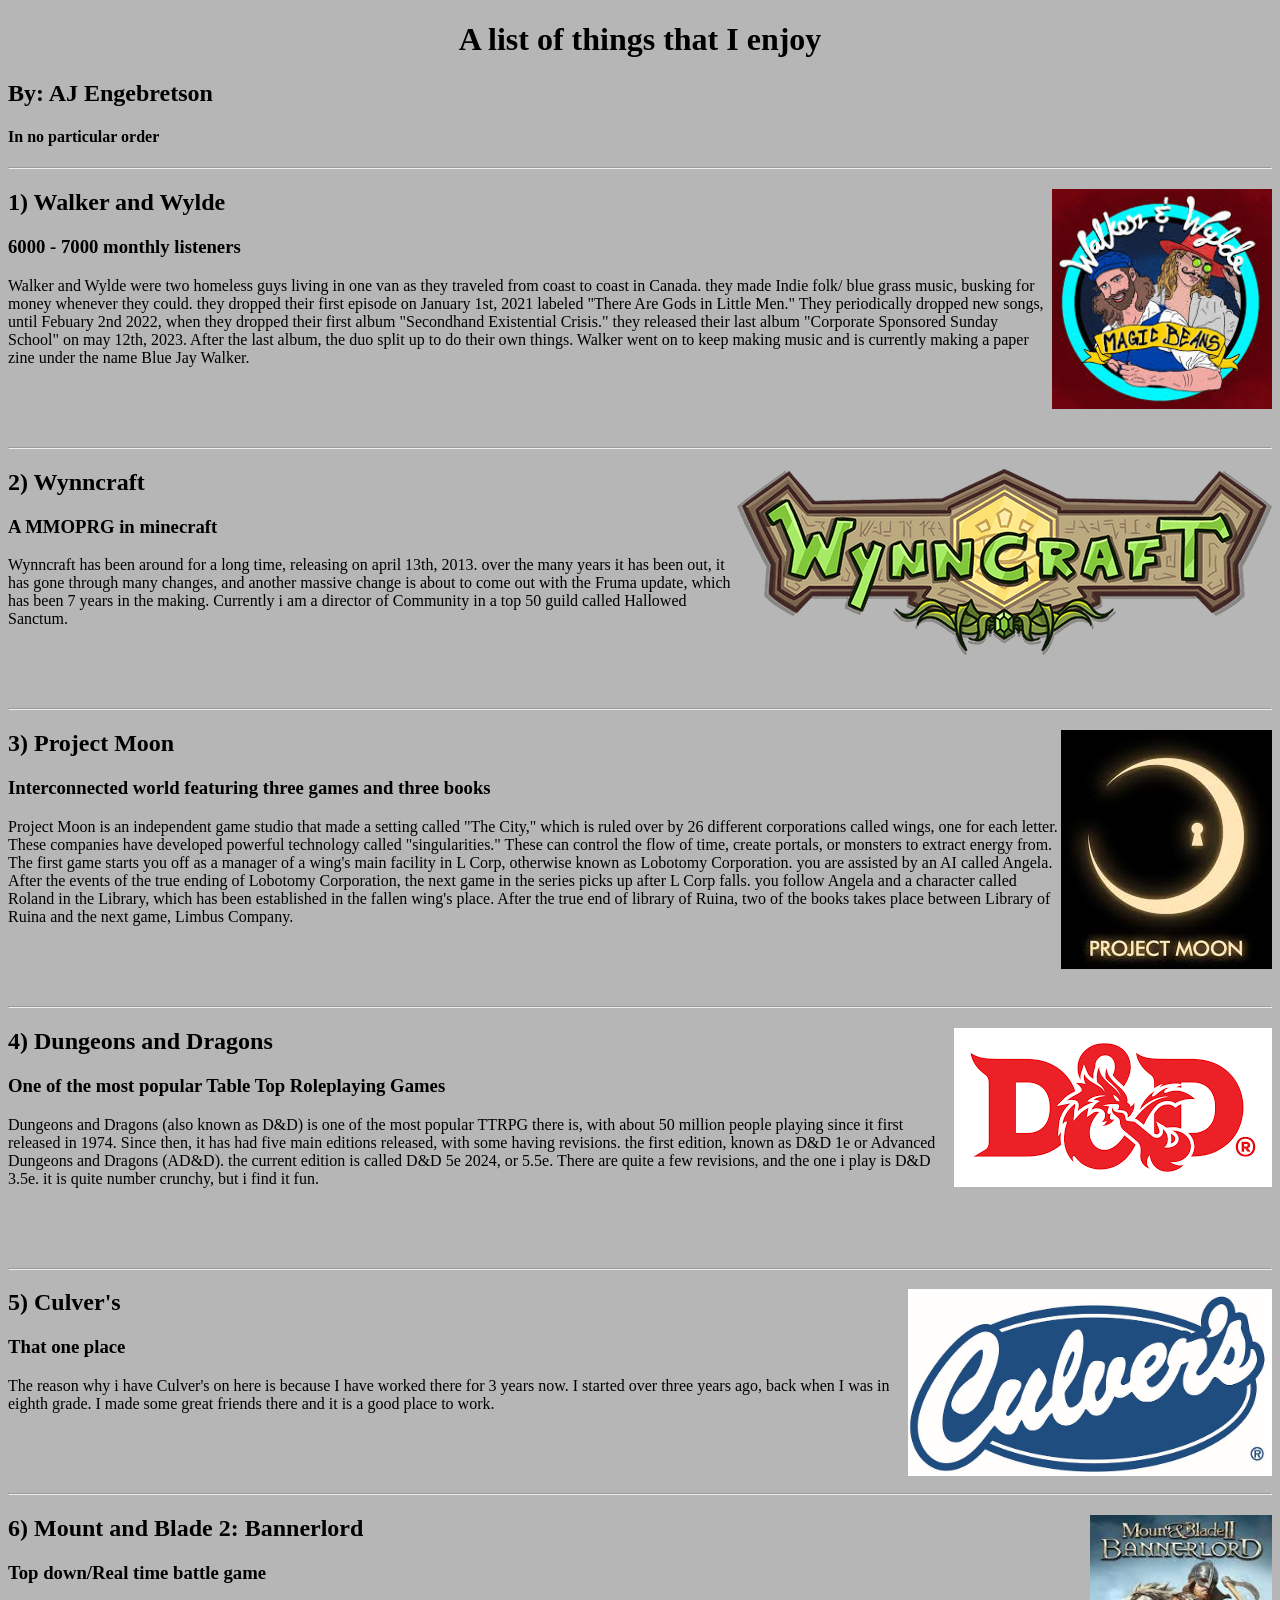
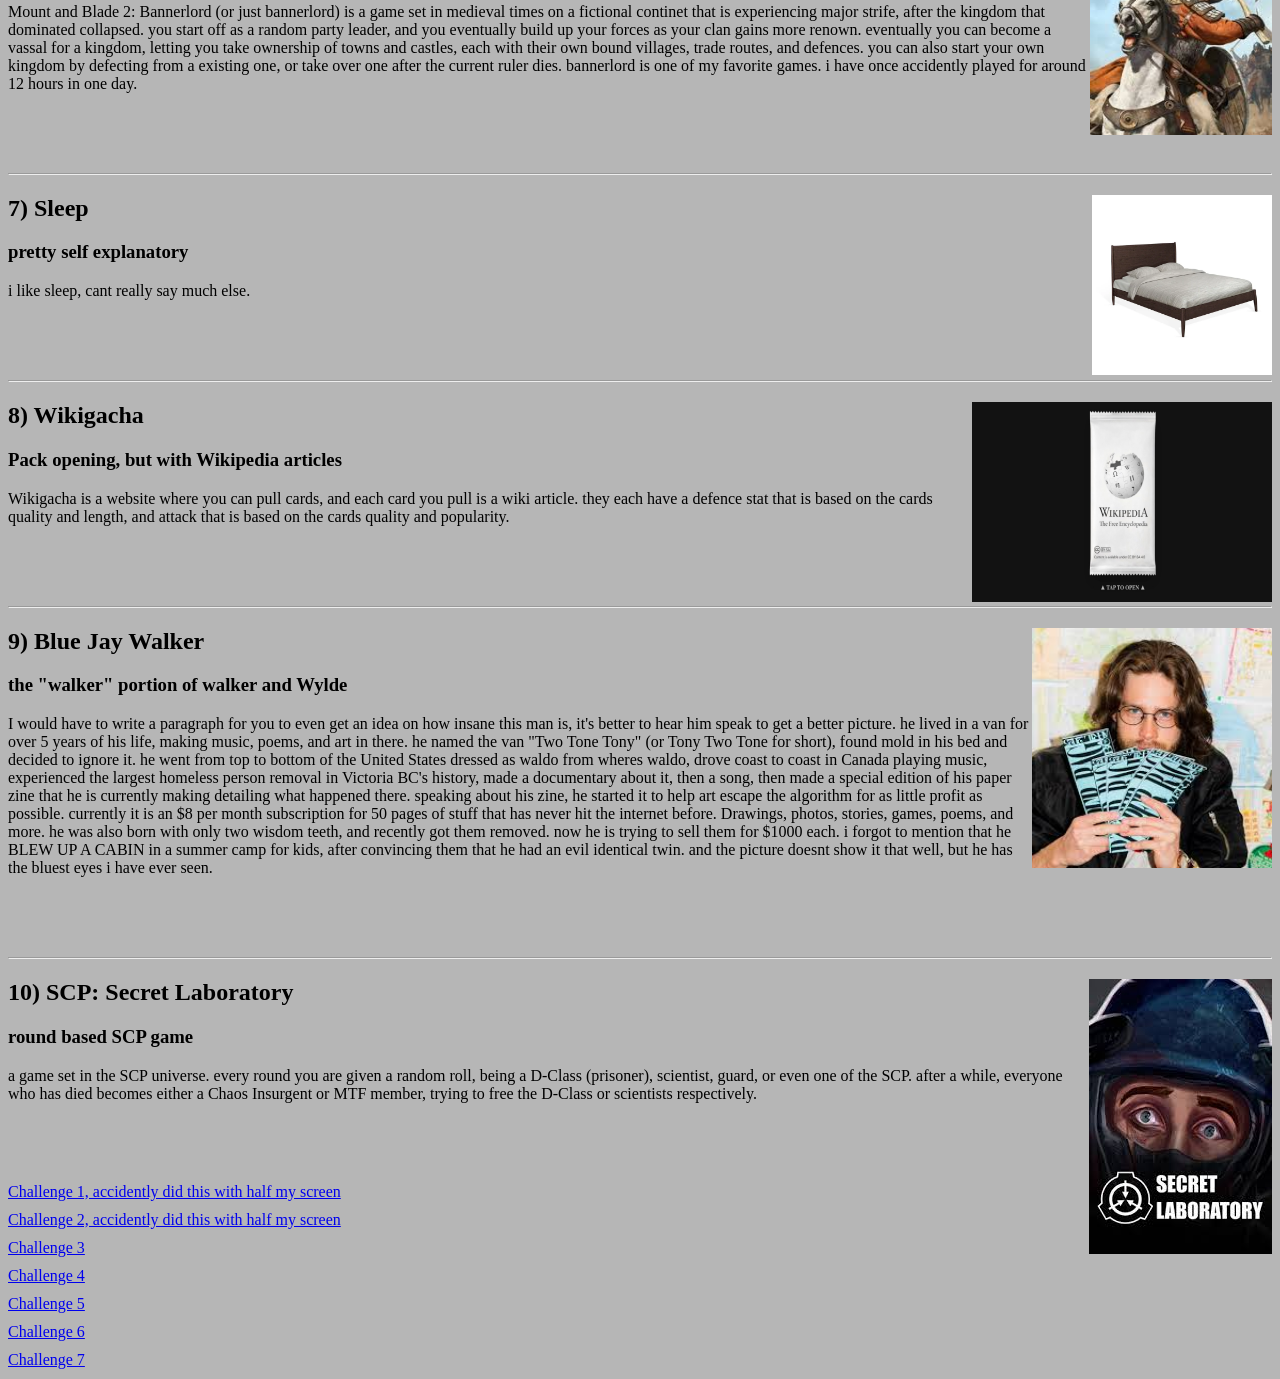
<file: index.html>
<!DOCTYPE html>
<link rel="stylesheet" href="style.css">
<html>
    <head>
        <h1>A list of things that I enjoy</h1>
        <h2>By: AJ Engebretson</h2>
        <h4>In no particular order</h4>
    </head>

    <hr>

    <body style="background-color: rgb(182, 182, 182);">
        <h2>1) Walker and Wylde<img src="walker people.jpg" alt="Walker and Wylde" width="220" height="220" style="float:right"></h2>
        <h3>6000 - 7000 monthly listeners</h3>
        <p>
            Walker and Wylde were two homeless guys living in one van as they traveled from coast to coast in Canada. 
            they made Indie folk/ blue grass music, busking for money whenever they could. 
            they dropped their first episode on January 1st, 2021 labeled "There Are Gods in Little Men."
            They periodically dropped new songs, until Febuary 2nd 2022, when they dropped their first album "Secondhand Existential Crisis."
            they released their last album "Corporate Sponsored Sunday School" on may 12th, 2023.
            After the last album, the duo split up to do their own things. Walker went on to keep making music and is currently making a paper zine under the name Blue Jay Walker.
        </p>


    <hr>

        <h2>2) Wynncraft <img src="wynncraft.png" alt="Wynncraft" style="float:right"></h2>
        <h3>A MMOPRG in minecraft</h3>
        <p>
            Wynncraft has been around for a long time, releasing on april 13th, 2013. over the many years it has been out, it has gone through many changes, and another massive change is about to come out with the Fruma update, which has been 7 years in the making.
            Currently i am a director of Community in a top 50 guild called Hallowed Sanctum.
        </p>


    <hr>

        <h2>3) Project Moon<img src="project moon.jpg" alt="Project Moon" style="float:right"></h2>
        <h3>Interconnected world featuring three games and three books</h3>
        <p>
            Project Moon is an independent game studio that made a setting called "The City," which is ruled over by 26 different corporations called wings, one for each letter. These companies have developed powerful technology called "singularities."
            These can control the flow of time, create portals, or monsters to extract energy from. The first game starts you off as a manager of a wing's main facility in L Corp, otherwise known as Lobotomy Corporation. you are assisted by an AI called Angela.
            After the events of the true ending of Lobotomy Corporation, the next game in the series picks up after L Corp falls. you follow Angela and a character called Roland in the Library, which has been established in the fallen wing's place.
            After the true end of library of Ruina, two of the books takes place between Library of Ruina and the next game, Limbus Company.
        </p>


    <hr>

        <h2>4) Dungeons and Dragons<img src="dnd.png" alt="Dungeons and Dragons" style="float:right"></h2>
        <h3>One of the most popular Table Top Roleplaying Games</h3>
        <p>
            Dungeons and Dragons (also known as D&D) is one of the most popular TTRPG there is, with about 50 million people playing since it first released in 1974. Since then, it has had five main editions released, with some having revisions.
             the first edition, known as D&D 1e or Advanced Dungeons and Dragons (AD&D). the current edition is called D&D 5e 2024, or 5.5e. There are quite a few revisions, and the one i play is D&D 3.5e. it is quite number crunchy, but i find it fun.
        </p>


    <hr>

        <h2>5) Culver's<img src="Culvers.jpg" alt="Culvers" style="float:right;" width="364" height="187"></h2>
        <h3>That one place</h3>
        <p>
            The reason why i have Culver's on here is because I have worked there for 3 years now. I started over three years ago, back when I was in eighth grade. I made some great friends there and it is a good place to work.
        </p>


    <hr>

        <h2>6) Mount and Blade 2: Bannerlord<img src="bannerlord.jpg" alt="Bannerlord" style="float:right" width="182" height="220"></h2>
        <h3>Top down/Real time battle game</h3>
        <p>
            Mount and Blade 2: Bannerlord (or just bannerlord) is a game set in medieval times on a fictional continet that is experiencing major strife, after the kingdom that dominated collapsed. you start off as a random party leader, and you eventually build up your forces as your clan gains more renown.
            eventually you can become a vassal for a kingdom, letting you take ownership of towns and castles, each with their own bound villages, trade routes, and defences. you can also start your own kingdom by defecting from a existing one, or take over one after the current ruler dies. bannerlord is one of my favorite games. i have once accidently played for around 12 hours in one day.
        </p>


    <hr>

        <h2>7) Sleep<img src="bed.jpg" alt="a bed" style="float:right" width="180" height="180"></h2>
        <h3>pretty self explanatory</h3>
        <p>
            i like sleep, cant really say much else.
        </p>


    <hr>

        <h2>8) Wikigacha<img src="wikigacha.jpg" alt="wikigacha" width="300" height="200" style="float:right"></h2>
        <h3>Pack opening, but with Wikipedia articles</h3>
        <p>
            Wikigacha is a website where you can pull cards, and each card you pull is a wiki article. they each have a defence stat that is based on the cards quality and length, and attack that is based on the cards quality and popularity.
        </p>


    <hr>

        <h2>9) Blue Jay Walker<img src="blue jay walker.jpg" alt="insane currently not homeless man" width="240" height="240" style="float:right"></h2>
        <h3>the "walker" portion of walker and Wylde</h3>
        <p>
            I would have to write a paragraph for you to even get an idea on how insane this man is, it's better to hear him speak to get a better picture.
            he lived in a van for over 5 years of his life, making music, poems, and art in there. he named the van "Two Tone Tony" (or Tony Two Tone for short), found mold in his bed and decided to ignore it.
            he went from top to bottom of the United States dressed as waldo from wheres waldo, drove coast to coast in Canada playing music, experienced the largest homeless person removal in Victoria BC's history,
            made a documentary about it, then a song, then made a special edition of his paper zine that he is currently making detailing what happened there. speaking about his zine, he started it to help art escape the algorithm for as little profit as possible.
            currently it is an $8 per month subscription for 50 pages of stuff that has never hit the internet before. Drawings, photos, stories, games, poems, and more. he was also born with only two wisdom teeth, and recently got them removed. now he is trying to sell them for $1000 each.
            i forgot to mention that he BLEW UP A CABIN in a summer camp for kids, after convincing them that he had an evil identical twin. and the picture doesnt show it that well, but he has the bluest eyes i have ever seen.
        </p>


    <hr>

        <h2>10) SCP: Secret Laboratory<img src="scpsl.jpg" alt="SCP secret Laboratory" style="float:right"></h2>
        <h3>round based SCP game</h3>
        <p>
            a game set in the SCP universe. every round you are given a random roll, being a D-Class (prisoner), scientist, guard, or even one of the SCP. after a while, everyone who has died becomes either a Chaos Insurgent or MTF member, trying to free the D-Class or scientists respectively.
        </p>

<a href="challenges/challenge1.html">Challenge 1, accidently did this with half my screen</a>
<a href="challenges/challenge2.html">Challenge 2, accidently did this with half my screen</a>
<a href="challenges/challenge3.html">Challenge 3</a>
<a href="challenges/challenge4.html">Challenge 4</a>
<a href="challenges/challenge5.html">Challenge 5</a>
<a href="challenges/challenge6.html">Challenge 6</a>
<a href="challenges/challenge7.html">Challenge 7</a>
    </body>

</html>
</file>
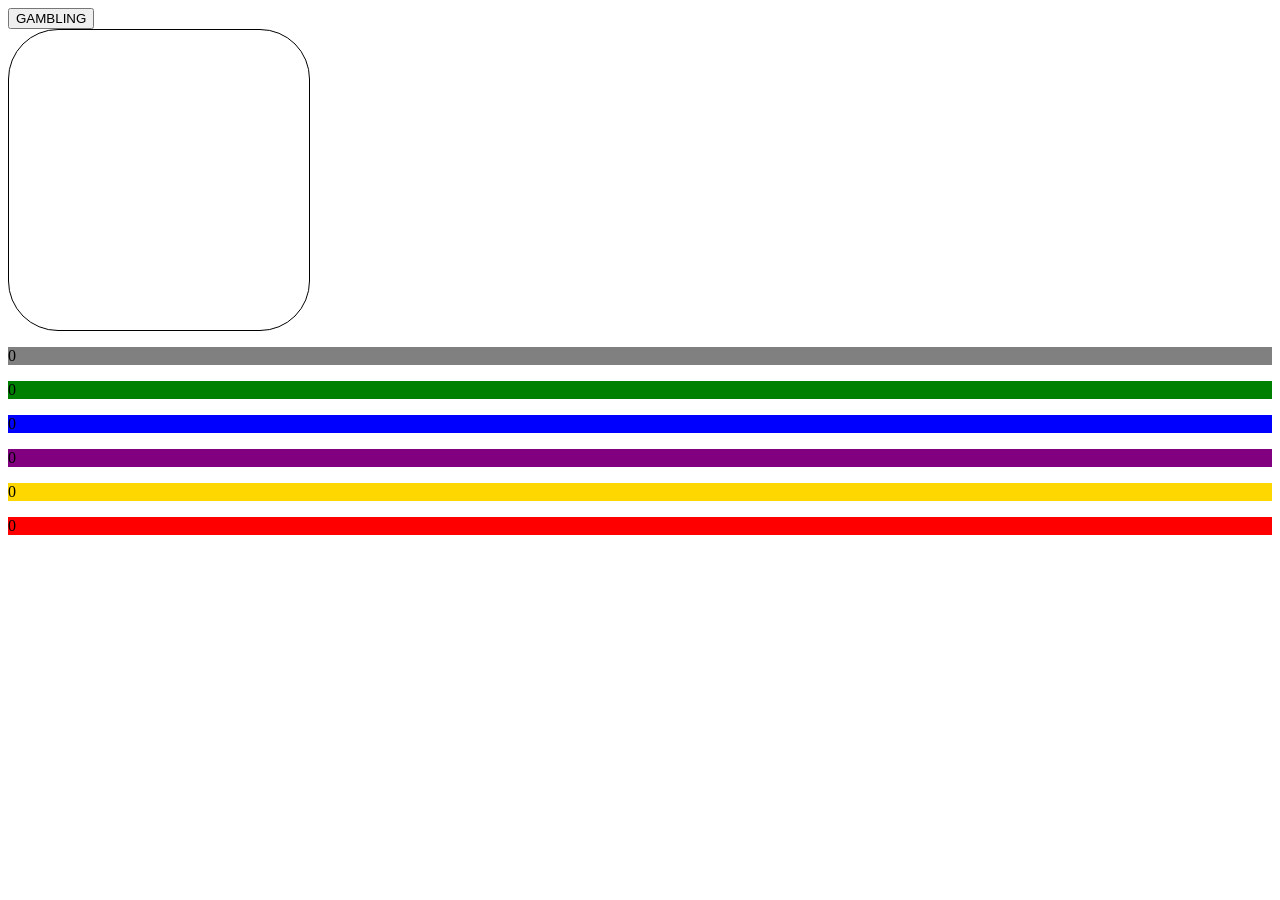
<file: JavaScriptstuff/lootbox/index.html>
<link rel="stylesheet" href="style.css">
<script src="script.js" defer></script>

<body>
<button id="roll">GAMBLING</button>
<div id="lootbox"></div>

<p id="common-counter">0</p>
<p id="uncommon-counter">0</p>
<p id="rare-counter">0</p>
<p id="epic-counter">0</p>
<p id="legendary-counter">0</p>
<p id="mythic-counter">0</p>
</body>
</file>
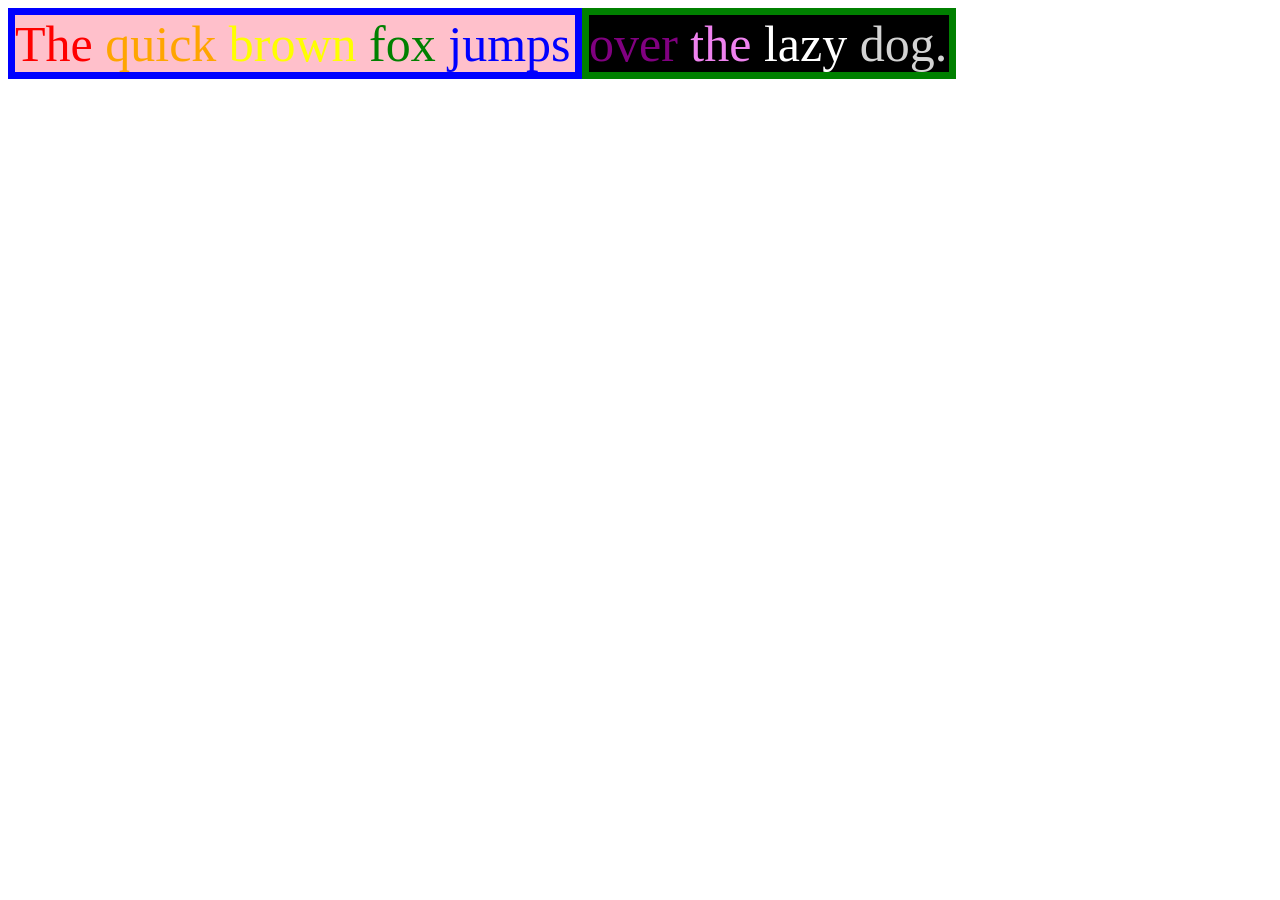
<file: challenges/challenge2.html>
<link rel="stylesheet" href="challenge2.css">
<body>
    <div id="div1">
        <p id="a">The </p>
        <p id="b">quick </p>
        <p id="c">brown </p>
        <p id="d">fox </p>
        <p id="e">jumps</p></div><div id="div2"><p id="f">over </p>
        <p id="g">the </p>
        <p id="h">lazy </p>
        <p id="i">dog.</p>
    </div>
</body>
</file>
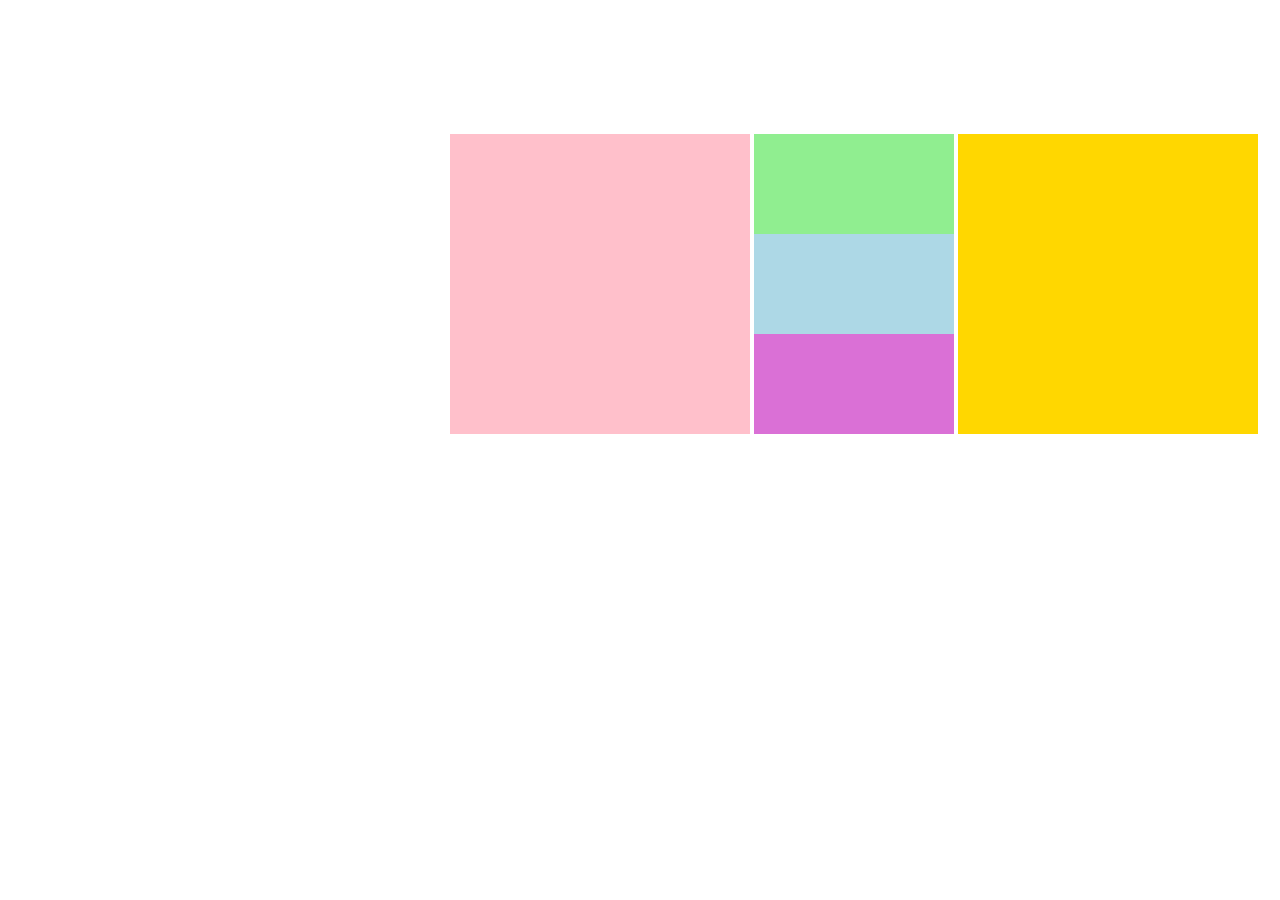
<file: challenges/challenge3.html>
<link rel="stylesheet" href="challenge3.css">
<body>

<div id="pink"></div>
<div id="container">
    <div id="lightgreen"></div>
    <div id="lightblue"></div>
    <div id="lightpruple"></div>
</div>
<div id="lightyellow"></div>

</body>
</file>
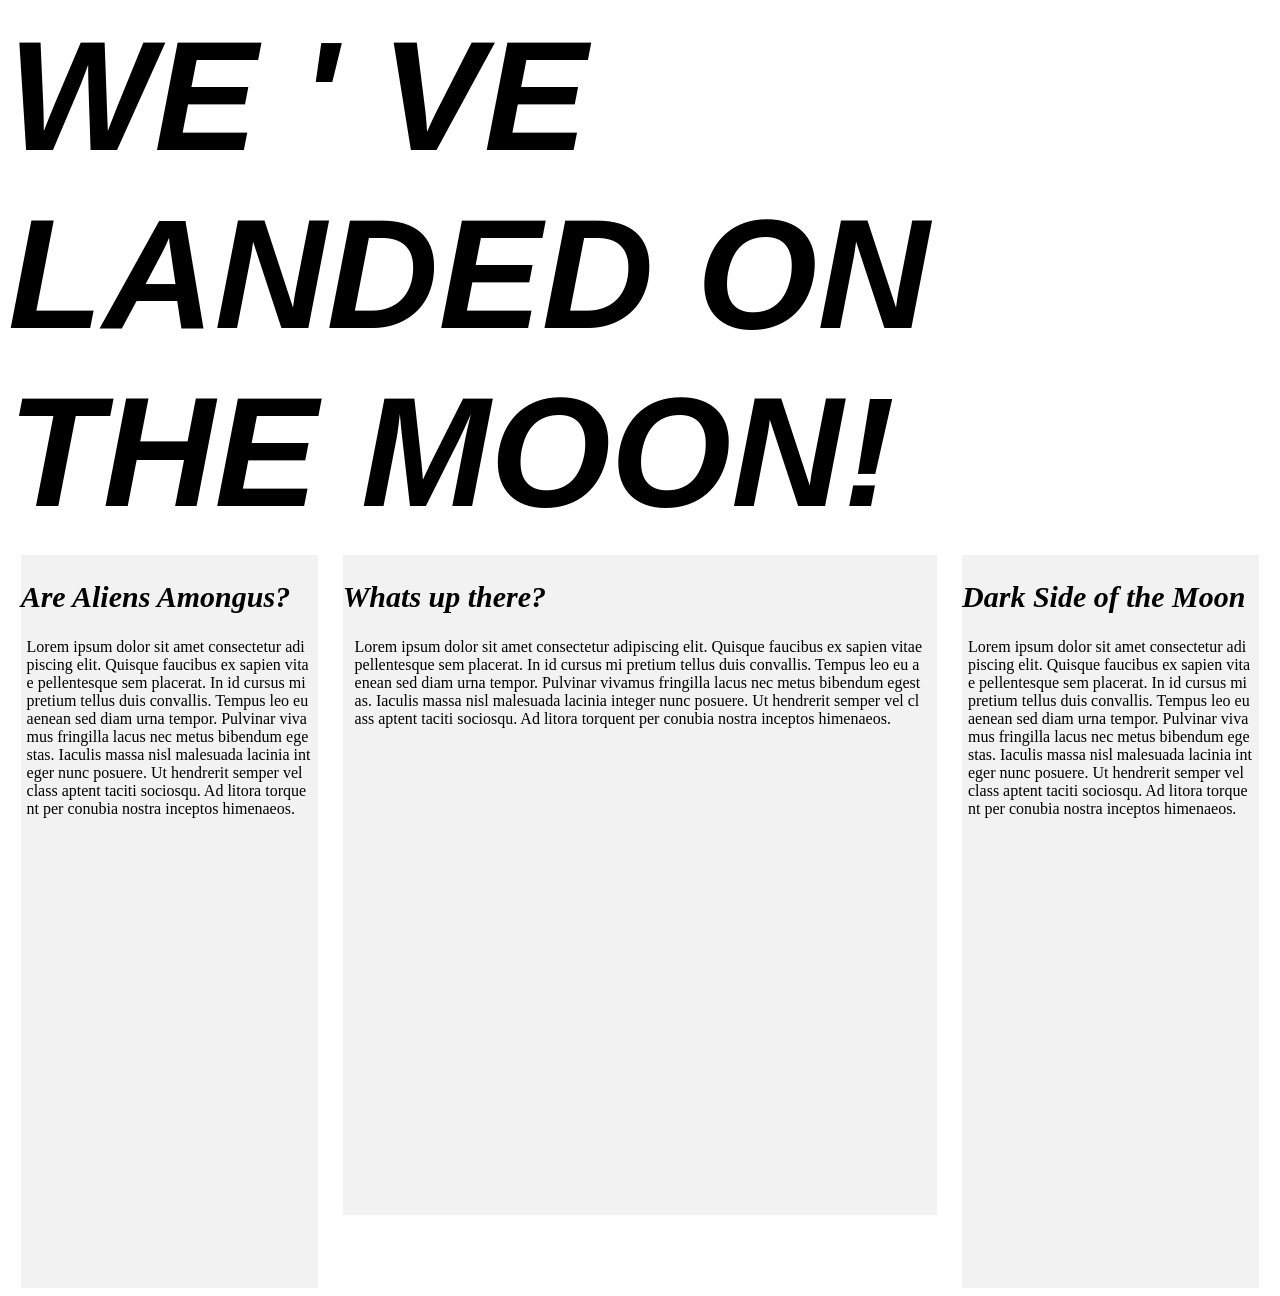
<file: challenges/challenge4.html>
<link rel="stylesheet" href="challenge4.css">
<body>
    <h1 id="heading">WE ' VE  LANDED  ON THE  MOON!</h1>
    <div class="container">
    <div id="div1">
        <h2>Are Aliens Amongus?</h2>
        <p>Lorem ipsum dolor sit amet consectetur adipiscing elit. Quisque faucibus ex sapien vitae pellentesque sem placerat. In id cursus mi pretium tellus duis convallis. Tempus leo eu aenean sed diam urna tempor. Pulvinar vivamus fringilla lacus nec metus bibendum egestas. Iaculis massa nisl malesuada lacinia integer nunc posuere. Ut hendrerit semper vel class aptent taciti sociosqu. Ad litora torquent per conubia nostra inceptos himenaeos.</p>
    </div>

    <div id="div2">
        <h2> Whats up there?</h2>
        <p>Lorem ipsum dolor sit amet consectetur adipiscing elit. Quisque faucibus ex sapien vitae pellentesque sem placerat. In id cursus mi pretium tellus duis convallis. Tempus leo eu aenean sed diam urna tempor. Pulvinar vivamus fringilla lacus nec metus bibendum egestas. Iaculis massa nisl malesuada lacinia integer nunc posuere. Ut hendrerit semper vel class aptent taciti sociosqu. Ad litora torquent per conubia nostra inceptos himenaeos.</p>
    </div>

    <div id="div3">
        <h2>Dark Side of the Moon</h2>
        <p>Lorem ipsum dolor sit amet consectetur adipiscing elit. Quisque faucibus ex sapien vitae pellentesque sem placerat. In id cursus mi pretium tellus duis convallis. Tempus leo eu aenean sed diam urna tempor. Pulvinar vivamus fringilla lacus nec metus bibendum egestas. Iaculis massa nisl malesuada lacinia integer nunc posuere. Ut hendrerit semper vel class aptent taciti sociosqu. Ad litora torquent per conubia nostra inceptos himenaeos.</p>
    </div>
    </div>
</body>
</file>
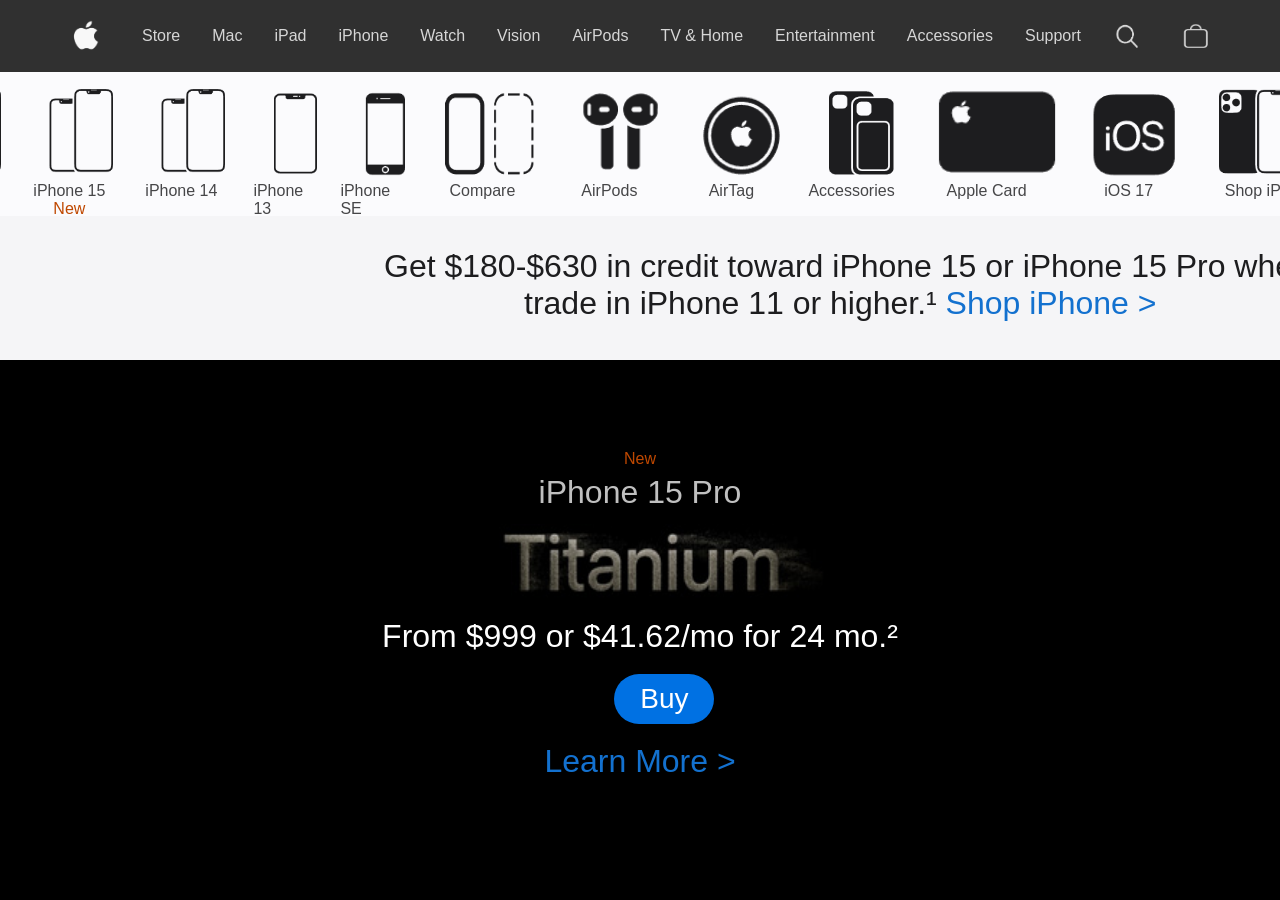
<file: challenges/challenge6.html>
<link rel="stylesheet" href="challenge6.css">
<body>
    <div id="topcontainer">

        <div class="topbar">
            <img src="apple.PNG" alt="apple" id="apple">
            <p id="store">Store</p>
            <p>Mac</p>
            <p>iPad</p>
            <p>iPhone</p>
            <p>Watch</p>
            <p>Vision</p>
            <p>AirPods</p>
            <p>TV & Home</p>
            <p>Entertainment</p>
            <p>Accessories</p>
            <p>Support</p>
            <img src="Search.PNG" id="Search" alt="search">
            <img src="Cart.PNG" alt="Cart" id="cart">
        </div>

        <div class="itemsbar">
            <div><img src="Double.PNG" alt="two phones" class="double"><p class="text">iPhone 15 Pro</p><p class="newtext">New</p></div>
            <div><img src="Double.PNG" alt="two phones" class="double"><p class="text">iPhone 15</p><p class="newtext">New</p></div>
            <div><img src="Double.PNG" alt="two phones" class="double"><p class="text">iPhone 14</p></div>
            <div><img src="Single.PNG" id="single"><p class="text">iPhone 13</p></div>
            <div><img src="SE.PNG" id="se"><p class="text">iPhone SE</p></div>
            <div><img src="compare.PNG" id="compare"><p class="text">Compare</p></div>
            <div><img src="Airpods.PNG" id="airpods"><p class="text">AirPods</p></div>
            <div><img src="Airtag.PNG" id="airtag"><p class="text">AirTag</p></div>
            <div><img src="Accessories.PNG" id="accessories"><p class="text">Accessories</p></div>
            <div><img src="AppleCard.PNG" id="applecard"><p class="text">Apple Card</p></div>
            <div><img src="iOS.PNG" id="ios"><p class="text">iOS 17</p></div>
            <div><img src="Shop.PNG" id="shop"><p class="text">Shop iPhone</p></div>
        </div>

        <div id="tradeinbar">
            <div id="tradeintextdiv"><p class="tradeintext">Get $180-$630 in credit toward iPhone 15 or iPhone 15 Pro when you </p>
            <p class="tradeintext" id="tradeintext2">trade in iPhone 11 or higher.¹ <span id="shoptext">Shop iPhone ></span></p></div>
        </div>
    </div>

    <div id="bottomcontainer">
        <div id="bottomnewtextdiv"><p id="bottomnewtext">New</p></div>
        <div id="bottomphonediv"><p id="bottomphonetext">iPhone 15 Pro</p></div>
        <div id="titaniumdiv"><img src="Titanium.jpg" id="titaniumimg"></div>
        <div id="fromdiv"><p id="fromtext">From $999 or $41.62/mo for 24 mo.²</p></div>
        <div id="buydiv"><p id="buytext">Buy</p></div>
        <div id="learnmorediv"><p id="learnmoretext">Learn More ></p></div>
    </div>
</body>
</file>
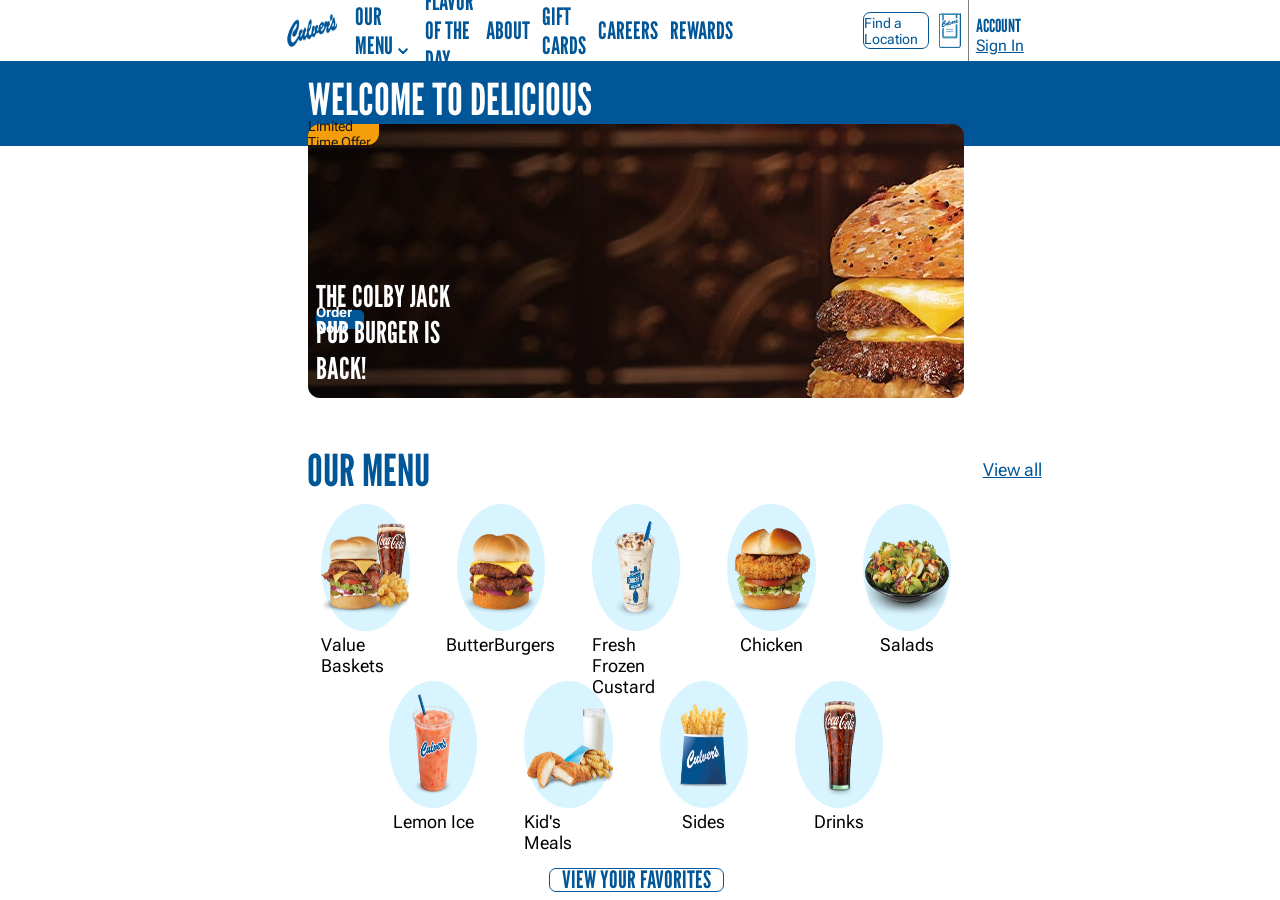
<file: challenges/challenge7.html>
<link rel="stylesheet" href="challenge7.css">
<head>
<link href='https://fonts.googleapis.com/css?family=League Gothic' rel='stylesheet'>
<link href='https://fonts.googleapis.com/css?family=Roboto Flex' rel='stylesheet'>
</head>

<body>
    <div id="topdiv">
        <div id="culverslogo" class="topbardivs"><img src="culvers logo.png" id="culverslogoimg"></div>
        <div id="topbarmenu" class="topbardivs">
            <div><p>OUR MENU⌄</p></div>
            <div><p>FLAVOR OF THE DAY</p></div>
            <div><p>ABOUT</p></div> 
            <div><p>GIFT CARDS</p></div>
            <div><p>CAREERS</p></div>
            <div id="rewardsdiv"><p>REWARDS</p></div>
        </div>
        <div id="findlocation" class="topbardivs"><p id="findlocationtext">Find a Location</p></div>
        <div id="orderbutton" class="topbardivs"><img src="culvers order button.png" id="orderbuttonimg"></div>
        <div id="verticalline" class="topbardivs"></div>
        <div id="account" class="topbardivs"><p id="accounttext">ACCOUNT <span id="accountspan">Sign In</span></p></div>
    </div>

    <div id="welcomediv">
        <div id="weirdfix"></div>
        <div id="welcomecontainer">
            <p id="welcometext"> WELCOME TO DELICIOUS</p>
        </div>
    </div>

    <div id="pubburgerimg">
        <div id="limitedoffer"><p id="offertext">Limited Time Offer</p></div>
        <div id="pubburgerback"><p id="backtext">THE COLBY JACK PUB BURGER IS BACK!</p></div>
        <div id="ordernow"><p id="ordernowtext">Order Now</p></div>
    </div>

    <div id="bottomdiv">
        <div id="menutext"><p id="ourmenutext">OUR MENU</p><span id="viewallmenutext">View all</span></div>
        <div id="menuitemsdiv">
            <div id="topmenuitems">
                <div class="menuitemcontainers">
                    <div class="menuitemimgdiv">
                        <img src="value-basket-default.avif" class="imgfix">
                    </div>
                    <div class="menuitemtextdiv">
                        <p>Value Baskets</p>
                    </div>
                </div>
                <div class="menuitemcontainers">
                    <div class="menuitemimgdiv">
                        <img src="butterburgers-cheese-double.avif" class="imgfix">
                    </div>
                    <div class="menuitemtextdiv">
                        <p>ButterBurgers</p>
                    </div>
                </div>
                <div class="menuitemcontainers">
                    <div class="menuitemimgdiv">
                        <img src="mixer-cookie-dough.avif" class="imgfix">
                    </div>
                    <div class="menuitemtextdiv">
                        <p>Fresh Frozen Custard</p>
                    </div>
                </div>
                <div class="menuitemcontainers">
                    <div class="menuitemimgdiv">
                        <img src="crispy-chicken-sandwich-new.avif" class="imgfix">
                    </div>
                    <div class="menuitemtextdiv">
                        <p>Chicken</p>
                    </div>
                </div>
                <div class="menuitemcontainers" id="rightmostdiv">
                    <div class="menuitemimgdiv">
                        <img src="salads-chicken-cashew.avif" class="imgfix">
                    </div>
                    <div class="menuitemtextdiv">
                        <p>Salads</p>
                    </div>
                </div>
            </div>
            <div id="bottommenuitems">
                <div class="menuitemcontainers">
                    <div class="menuitemimgdiv">
                        <img src="lemon-ice-default.avif" class="imgfix">
                    </div>
                    <div class="menuitemtextdiv">
                        <p>Lemon Ice</p>
                    </div>
                </div>
                <div class="menuitemcontainers">
                    <div class="menuitemimgdiv">
                        <img src="kids-meal-original-tenders.avif" class="imgfix">
                    </div>
                    <div class="menuitemtextdiv">
                        <p>Kid's Meals</p>
                    </div>
                </div>
                <div class="menuitemcontainers">
                    <div class="menuitemimgdiv">
                        <img src="sides-crinkle-cut-fries.avif" class="imgfix">
                    </div>
                    <div class="menuitemtextdiv">
                        <p>Sides</p>
                    </div>
                </div>
                <div class="menuitemcontainers" id="rightmostdiv2">
                    <div class="menuitemimgdiv">
                        <img src="drinks-coke.avif" class="imgfix">
                    </div>
                    <div class="menuitemtextdiv">
                        <p>Drinks</p>
                    </div>
                </div>
            </div>
        </div>

        <div id="viewfavoritesdiv">
            <p>VIEW YOUR FAVORITES</p>
        </div>
    </div>
</body>
</file>
<file: style.css>
h1 {text-align:center; }
p{margin-bottom:80px;}
a{display: block; margin-bottom: 10px;}
</file>
<file: JavaScriptstuff/lootbox/style.css>
div{
    width: 300px;
    height: 300px;
    border: 1px  solid black;
    border-radius: 50px;
    display: flex;
    justify-content: center;
    align-items: center;
}

#common-counter{
    background-color: grey;
}

#uncommon-counter{
    background-color: green;
}

#rare-counter{
    background-color: blue;
}

#epic-counter{
    background-color: purple;
}

#legendary-counter{
    background-color: gold;
}

#mythic-counter{
    background-color: red;
}
</file>
<file: challenges/challenge2.css>
div{
    display: inline-block;
    height: 57px;
    align-items: center;
    border-style: solid;
}
p{
    display: inline;
    font-size: 50px;
    text-align: middle;

}
#a{
    color: red;
}

#b{
    color: orange;
}

#c{
    color: yellow;
}

#d{
    color: green;
}

#e{
    color: blue;
}

#f{
    color: purple;
}

#g{
    color: violet;
}

#h{
    color: white;
}

#i{
    color: lightgrey;
}

#div1{
    background-color: pink;
    border-color: blue;
    width: 560px;
    border-width: 7px;

}
#div2{
    background-color: black;
    border-color: green;
    width: 360px;
    border-width: 7px;
}
</file>
<file: challenges/challenge3.css>
#container{
position: relative;
display: inline-block;

}

#pink{
    background-color: pink;
    display: inline-block;
    margin-left: 35%;
    height: 300px;
    width: 300px;
    margin-top: 10%;
}

#lightgreen{
    background-color: lightgreen;
    display: block;
    width: 200px;
    height: 100px;
}

#lightblue{
    background-color: lightblue;
    display: block;
    width: 200px;
    height: 100px;

}

#lightpruple{
    background-color: orchid;
    display: block;
    width: 200px;
    height: 100px;
}

#lightyellow{
    background-color: gold;
    display: inline-block;
    height: 300px;
    width: 300px;
}
</file>
<file: challenges/challenge4.css>
body{
    background-color: #ffffff;
}

p{
    margin-left: 2%;
    margin-right: 2%;
    word-break: break-all;
    
}

h2{
    font-style: italic;
    font-size: 30px;
}

.container{
    display: flex;
    height: 83%;
    margin-left: 1%;
    margin-right: 1%;
}
.container > div{
    background-color: #f2f2f2;
}

#heading{
    font-style: italic;
    font-size: 155px;
    font-family: Arial, Helvetica, sans-serif;
    margin-bottom: 1%;
}

#div1{
    display: inline-block;
    width: 75%;

}


#div2{
    display: block;
    margin-left: 2%;
    margin-right: 2%;
    width: 150%;
    height: 90%;
}

#div3{
    width: 75%;
}
</file>
<file: challenges/challenge6.css>
body{
    margin: 0%;
}

div,p {
    margin-bottom: 0%;
    margin-top: 0%;
    display: inline-block;
}

img{
    margin: 0%;
}

p{
font-family: "SF Pro Text","SF Pro Icons","Helvetica Neue","Helvetica","Arial",sans-serif;
}

#topcontainer{
    width: 100%;
    height: 40%;

}

.topbar{
    display: flex;
    background-color: #303030;
    height:20%;
    width: 100%;
    justify-content: center;
    align-items: center;
}

.topbar > p{
    color: #d6d6d6;
    margin-right: 2.5%;
}
.itemsbar{
    width: 100%;
    height: 40%;
    background-color: #fbfbfd;
    display: flex;
    justify-content: center;
    align-items: center;
}

.itemsbar > div{
width: 120px;
height: 125px;
margin-right: 2.5%;
}



.newtext{
    color: #bf4800;
    display: flex;
    justify-content: center;
}

.text{
    color: #464648;
    display: flex;
    justify-content: center;
}

#tradeinbar{
    width: 100%;
    height: 40%;
    background-color: #f5f5f7;
}

#bottomcontainer{
    width: 100%;
    height: 60%;
    background-color: black;
}

#store{
    margin-left: 3%;
}

#search{
    margin-right: 3%;
    width: 30px;
    height: 40px;
}

#cart{
    width: 30px;
    height: 30px;
}

#apple{
    width: 35px;
    height: 40px;
}

.double{
    width: 80px;
    height: 100px;
    margin-left: 15%;
}

#single{
    width: 55px;
    height: 100px;
    margin-left: 27%;
}

#se{
    width: 60px;
    height: 100px;
    margin-left: 25%;
}

#compare{
    height: 100px;
    width: 100px;
    margin-left: 8%;
}

#airpods{
    height: 100px;
    width: 90px;
    margin-left: 12%;
}

#airtag{
    height: 100px;
    width: 90px;
    margin-left: 11%;
}

#accessories{
    height: 100px;
    width: 75px;
    margin-left: 18%;
}

#applecard{
    height: 100px;
    width: 140px;
}

#ios{
    height: 100px;
    width: 100px;
    margin-left: 7%;
}

#shop{
    height: 100px;
    width: 130px;
}

#tradeintextdiv{
    height: 100%;
    width: 1000px;
    justify-content: center;
    align-items: center;
    margin-left: 30%;
    margin-top: 2.5%;
}

.tradeintext{
    color: #1d1d1f;
    font-size: 32px;
}

#shoptext{
    color: #1371cf;
}

#tradeintext2{
    margin-left: 14%;
}

#bottomnewtextdiv{
display: flex;
justify-content: center;
align-content: center;
margin-top: 7%;
}

#bottomnewtext{
    color: #bf4800;
}

#bottomphonetext{
    color: silver;
    font-size: 32px;
}

#bottomphonediv{
    display: flex;
    justify-content: center;
    align-content: center;
    margin-top: 0.5%;
}

#titaniumdiv{
    display: flex;
    align-content: center;
    justify-content: center;
}

#titaniumimg{
    width: 375px;
    height: 75px;
    margin-top: 1%;
}

#fromtext{
    color: white;
    font-size: 32px;
    margin-top: 1.5%;
}

#fromdiv{
    display: flex;
    align-content: center;
    justify-content: center;
}

#buytext{
    color: white;
    font-size: 28px;
}

#buydiv{
    display: flex;
    align-items: center;
    justify-content: center;
    background-color: #0071e3;
    margin-top: 1.5%;
    width: 100px;
    margin-left: 48%;
    border-radius: 40px;
    height: 50px;
}

#learnmoretext{
    color: #1371cf;
    font-size: 32px;
}

#learnmorediv{
    display: flex;
    justify-content: center;
    margin-top: 1.5%;
}
</file>
<file: challenges/challenge7.css>
body,p{
    margin: 0%;
    font-family: 'League Gothic'; font-size: 24px; font-weight: 400;
    color: #005696;
}


#topdiv{
    height: 6.8%;
    display: flex;
    align-items: center;

}

#welcomediv{
    background-color: #005696;
    height: 9.42%;
}

.topbardivs{
    height: 50%;
    width: 5%;
    margin-right: 1%;
}

#culverslogo{
    margin-left: 22.35%;
    margin-right: 1.6%;
    width: 3.8%;
    margin-bottom: .3%;
}

#culverslogoimg{
    height: 110%;
    width: 105%;
}

#topbarmenu{
    width: 22.2%;
    display: flex;
    align-items: center;

}

#topbarmenu > div{
    margin-right: 4.2%;
}

#rewardsdiv{
margin-right: 0% !important;
}

#findlocation{
    margin-left: 16.49%;
    display: flex;
    align-items: center;
    justify-content: center;
    margin-right: .6% !important;
    border: 1px solid #005696;
    border-radius: 7px;
    height: 35px;
}

#findlocationtext{
    font-family: 'Roboto Flex';
    font-size: 14px;
    
}

#orderbutton{
    display: flex;
    align-items: center;
    width: 25px;
    margin-right: .5% !important;
}

#orderbuttonimg{
    height: 35px;
    width: 25px;
}

#verticalline{
    width: .5px;
    height: 100%;
    background-color: grey;
    margin-right: .55% !important;
}

#account{
    width: 75px;
}

#accounttext{
    font-size: 18px;
}

#accountspan{
    font-family: 'Roboto Flex';
    font-size: 16px;
    text-decoration: underline;
}

#welcometext{
    color: white;
    font-size: 44px;
}

#welcomecontainer{
    margin-left: 24.1%;
}

#weirdfix{
    width: 100%;
    height: 11px;
}

#pubburgerimg{
    margin-left: 24.1%;
    margin-top: -1.75%;
    width: 51.2%;
    height: 30.51%;
    background-image: url(desktop-colby-jack-pb.jpg);
    border-radius: 12px;
}

#limitedoffer{
    background-color: #f59e0b;
    border-bottom-right-radius: 12px;
    border-top-left-radius: 12px;
    width: 10.8%;
    height: 7.9%;
    display: flex;
    align-items: center;
    justify-content: center;
}

#offertext{
    color: #171717;
    font-family: 'Roboto Flex';
    font-size: 14px;

}

#pubburgerback{
    width: 25%;
    height: 10%;
    margin-top: 20.25%;
    margin-left: 1.2%;
}

#backtext{
    color: white;
    font-size: 30px;
}

#ordernow{
    background-color: #005696;
    margin-left: 1.2%;
    height: 7%;
    width: 7.2%;
    border-radius: 5px;
    margin-top: 0.69%;
    display: flex;
    align-items: center;
    justify-content: center;
}

#ordernowtext{
    color: white;
    font-family: 'Roboto Flex';
    font-size: 14px;
    font-weight: bold;
}

#menutext{
    margin-top: 3.5%;
    margin-left: 24%;
    display: flex;
    align-items: center;
}

#ourmenutext{
    font-size: 44px;
    display: inline;
}

#viewallmenutext{
    display: inline-block;
    margin-left: 56.8%;
    font-size: 18px;
    font-family: 'Roboto Flex';
    text-decoration: underline;
}

#menuitemsdiv{
    width: 49.2%;
    height: 37.4%;
    margin-top: 0.6%;
    margin-left: 25.1%;
}

#topmenuitems{
    width: 100%;
    height: 42.5%;
    display: flex;
    justify-content: center;
    align-items: center;
}

#bottommenuitems{
    width: 100%;
    height: 42.5%;
    margin-top: 5.45%;
    display: flex;
    justify-content: center;
    align-items: center;
}

.menuitemcontainers{
    margin-right: 7.49%;
    width: 14%;
    height: 100%;
}

#rightmostdiv{
    margin-right: 0% !important;
}

#rightmostdiv2{
    margin-right: 0%;
}

.imgfix{
    width: 100%;
    height: 80%;
}

.menuitemimgdiv{
    background-color: #d7f4ff;
    width: 100%;
    height: 89%;
    border-radius: 50%;
    display: flex;
    align-items: center;
    justify-content: center;
}

.menuitemtextdiv{
    display: flex;
    justify-content: center;
    margin-top: 3%;
}

.menuitemtextdiv > p{
    color: black;
    font-family: 'Roboto Flex';
    font-size: 18px;
}

#viewfavoritesdiv{
    margin-left: 42.9%;
    border: 1px solid #005696;
    display: flex;
    justify-content: center;
    align-items: center;
    border-radius: 7px;
    margin-top: 2.15%;
    width: 13.51%;
    height: 2.5%;
}
</file>
